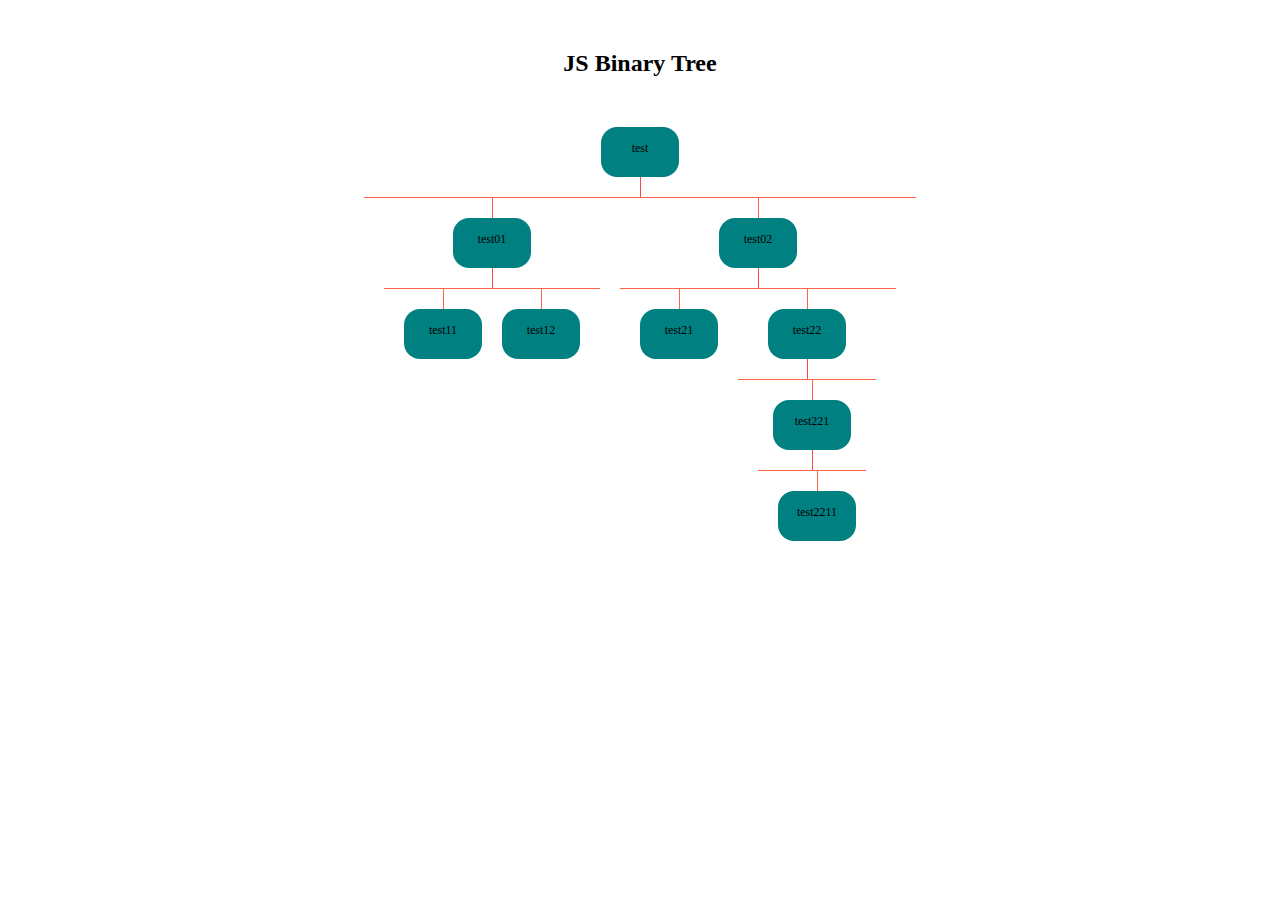
<file: js-binary-tree/index.html>
<!DOCTYPE html>
<html lang="en">
  <head>
    <meta charset="UTF-8" />
    <meta http-equiv="X-UA-Compatible" content="IE=edge" />
    <meta name="viewport" content="width=device-width, initial-scale=1.0" />
    <!-- CSS only -->
    <link
      href="https://cdn.jsdelivr.net/npm/bootstrap@5.2.3/dist/css/bootstrap.min.css"
      rel="stylesheet"
      integrity="sha384-rbsA2VBKQhggwzxH7pPCaAqO46MgnOM80zW1RWuH61DGLwZJEdK2Kadq2F9CUG65"
      crossorigin="anonymous"
    />
    <link rel="stylesheet" href="style.css" />
    <script src="./script.js" defer></script>
    <title>Binary Tree</title>
  </head>
  <body>
    <div class="container">
      <h2>JS Binary Tree</h2>
      <div class="tree">
        <div class="node node-root">
          <div class="node_element">Main</div>
          <div class="node_bottom-line"></div>
          <div class="node_children">
            <div class="node">
              <div class="node_element">Left Child</div>
            </div>
            <div class="node">
              <div class="node_element">Right Child</div>
            </div>
          </div>
        </div>
      </div>
    </div>
  </body>
</html>
</file>
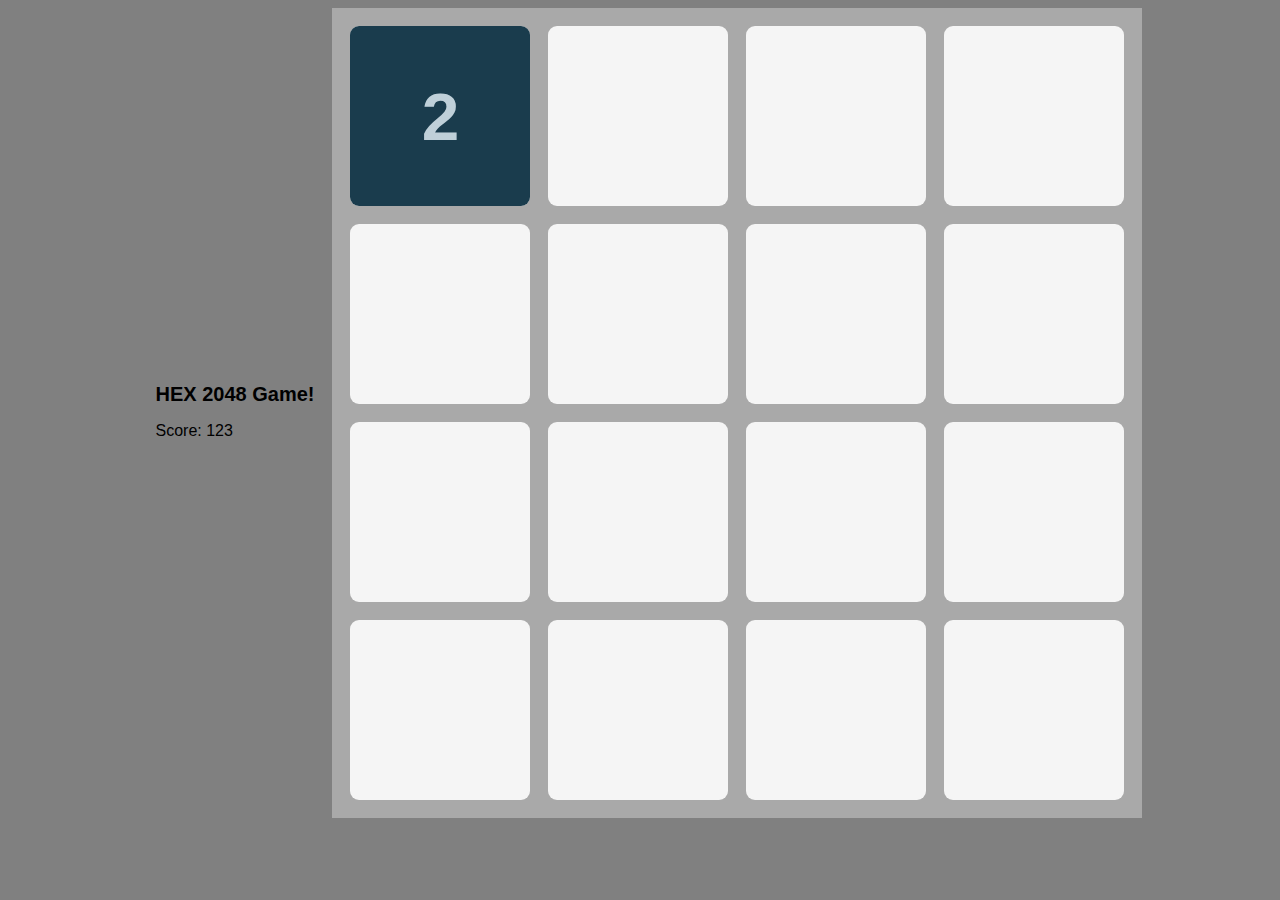
<file: js-Hex2048/hex2048.html>
<!DOCTYPE html>
<html lang="en">
  <head>
    <meta charset="UTF-8" />
    <meta http-equiv="X-UA-Compatible" content="IE=edge" />
    <meta name="viewport" content="width=device-width, initial-scale=1.0" />
    <title>Hex 2048 Game</title>
    <link rel="stylesheet" href="hex2048.css" />
    <script src="hex2048.js" type="module"></script>
  </head>
  <body>
    <div class="game-title">
      <h1>HEX 2048 Game!</h1>
      <p>Score: 123</p>
    </div>
    <div class="container">
      <div id="game-board">
        <div class="cell"></div>
        <div class="cell"></div>
        <div class="cell"></div>
        <div class="cell"></div>
        <div class="cell"></div>
        <div class="cell"></div>
        <div class="cell"></div>
        <div class="cell"></div>
        <div class="cell"></div>
        <div class="cell"></div>
        <div class="cell"></div>
        <div class="cell"></div>
        <div class="cell"></div>
        <div class="cell"></div>
        <div class="cell"></div>
        <div class="cell"></div>
        <div class="tile">2</div>
      </div>
    </div>
  </body>
</html>
</file>
<file: js-binary-tree/style.css>
.container {
  margin-top: 30px;
  display: flex;
  flex-direction: column;
  align-items: center;
}

.tree {
  --dark: rgb(0, 28, 31);
  margin-top: 30px;
  display: flex;
  flex-direction: column;
  justify-content: center;
  align-items: center;
}

.node {
  display: flex;
  flex-direction: column;
  align-items: center;
  margin: 0 20px;
  position: relative;
}

.node:not(.node--root) > .node_element::before {
  content: "";
  height: 20px;
  width: 1px;
  background-color: tomato;
  display: block;
  position: absolute;
  left: 0;
  right: 0;
  top: -20px;
  margin: auto;
}

.node.node-left {
  margin-right: 10px;
}
/* Top line idea */
/* .node.node-left::before {
  content: "";
  display: block;
  position: absolute;
  top: -20px;
  width: 100%;
  left: 50%;
  border-top: 2px solid tomato;
} */

.node.node-right {
  margin-left: 10px;
}

.node_element {
  cursor: pointer;
  border: 1px solid transparent;
  height: 40px;
  background-color: teal;
  border-radius: 16px;
  min-width: 60px;
  max-width: max-content;
  padding: 4px 8px;
  font-size: 12px;
  line-height: 32px;
  text-align: center;
}

.node_bottom-line {
  height: 20px;
  width: 1px;
  background-color: rgb(255, 71, 71);
}

.node_children {
  display: flex;
  padding: 20px 0;
  border-top: 1px solid tomato;
}

.node_element,
.node_element::before,
.node_children,
.node_bottom-line {
  transition: all ease 0.2s;
}

.node_element:hover {
  border-color: var(--dark);
  background-color: goldenrod;
}

.node_element:hover ~ .node_children .node_element::before {
  width: 2px;
  background-color: var(--dark);
}

.node_element:hover ~ .node_bottom-line,
.node_element:hover ~ .node_children .node_bottom-line {
  width: 2px;
  background-color: var(--dark);
}

.node_element:hover ~ .node_children,
.node_element:hover ~ .node_children .node_children {
  border-top-width: 2px;
  border-color: var(--dark);
}
</file>
<file: js-Hex2048/hex2048.css>
*,
*::before,
*::after {
  box-sizing: border-box;
  font-family: Arial, sans-serif;
}
body {
  display: flex;
  background-color: gray;
  height: 90vh;
  justify-content: center;
  align-items: center;
}

h1 {
  font-size: 20px;
}

.game-title {
  font-size: medium;
  margin: 2vmin;
}

.container {
  display: flex;
  justify-content: center;
  align-items: center;
  margin: 0;
  height: 90vh;
  font-size: 7.5vmin;
}

#game-board {
  --grid-size: 4;
  --cell-size: 20vmin;
  --cell-gap: 2vmin;
  display: grid;
  grid-template-columns: repeat(var(--grid-size), var(--cell-size));
  grid-template-rows: repeat(var(--grid-size), var(--cell-size));
  background-color: darkgray;
  gap: var(--cell-gap);
  border: 1vmin;
  padding: var(--cell-gap);
  position: relative;
}

.cell {
  background-color: whitesmoke;
  border-radius: 1vmin;
}

.tile {
  --x: 0;
  --y: 0;
  --bg-lightness: 20%;
  --text-lightness: 80%;

  position: absolute;
  display: flex;
  justify-content: center;
  align-items: center;
  width: var(--cell-size);
  height: var(--cell-size);
  background-color: red;
  border-radius: 1vmin;
  /* position calculation (y * ((cell + gap)+marggap)) */
  top: calc(var(--y) * (var(--cell-size) + var(--cell-gap)) + var(--cell-gap));
  left: calc(var(--x) * (var(--cell-size) + var(--cell-gap)) + var(--cell-gap));
  font-weight: bold;
  background-color: hsl(200, 50%, var(--bg-lightness));
  color: hsl(200, 25%, var(--text-lightness));
}
</file>
